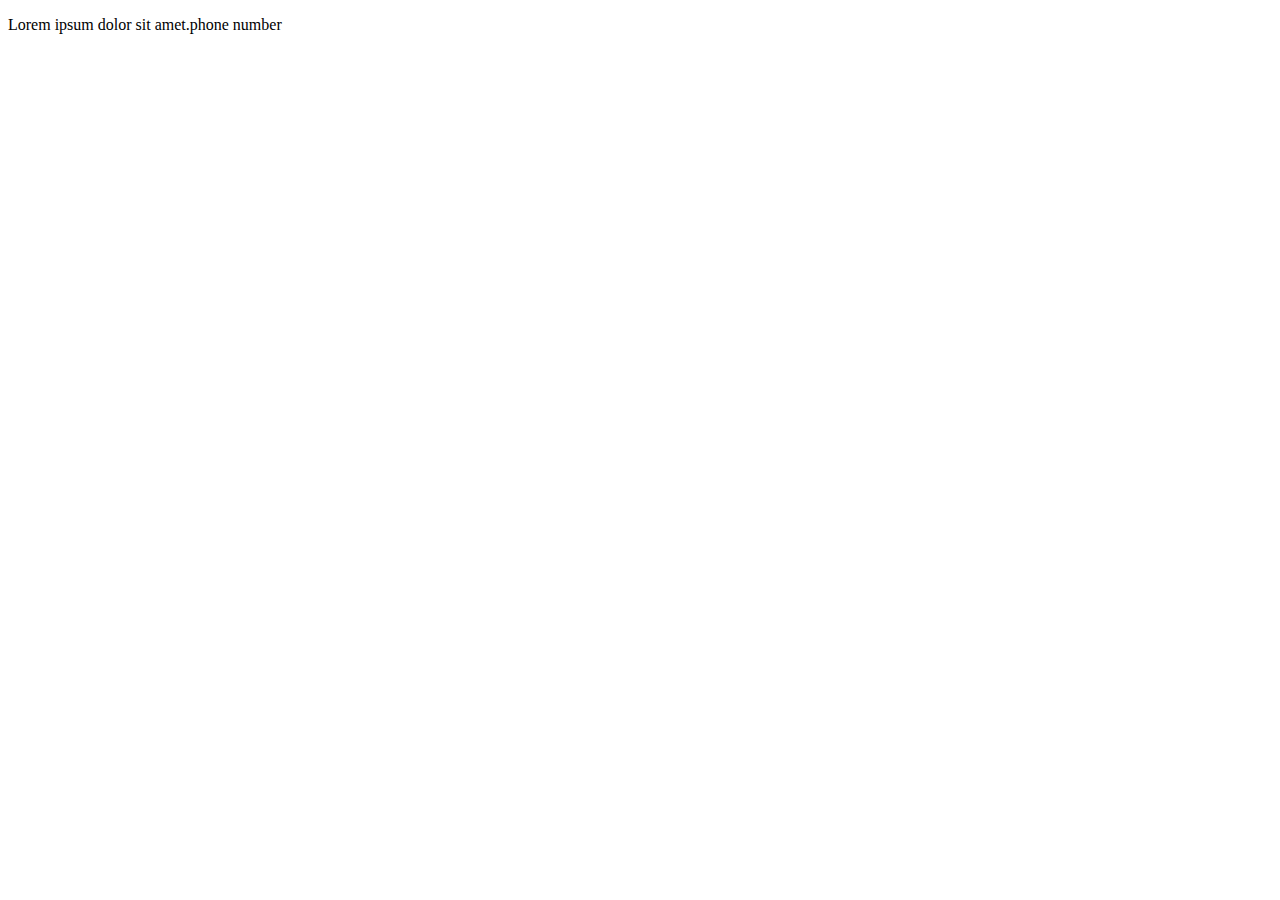
<file: Coding/index.html>
<!DOCTYPE html>
<html lang="en">
<head>
    <meta charset="UTF-8">
    <meta name="viewport" content="width=device-width, initial-scale=1.0">
    <title>lorem</title>
</head>
<body>
<p>Lorem ipsum dolor sit amet.phone number
    
</p>
</body>
</html>
</file>
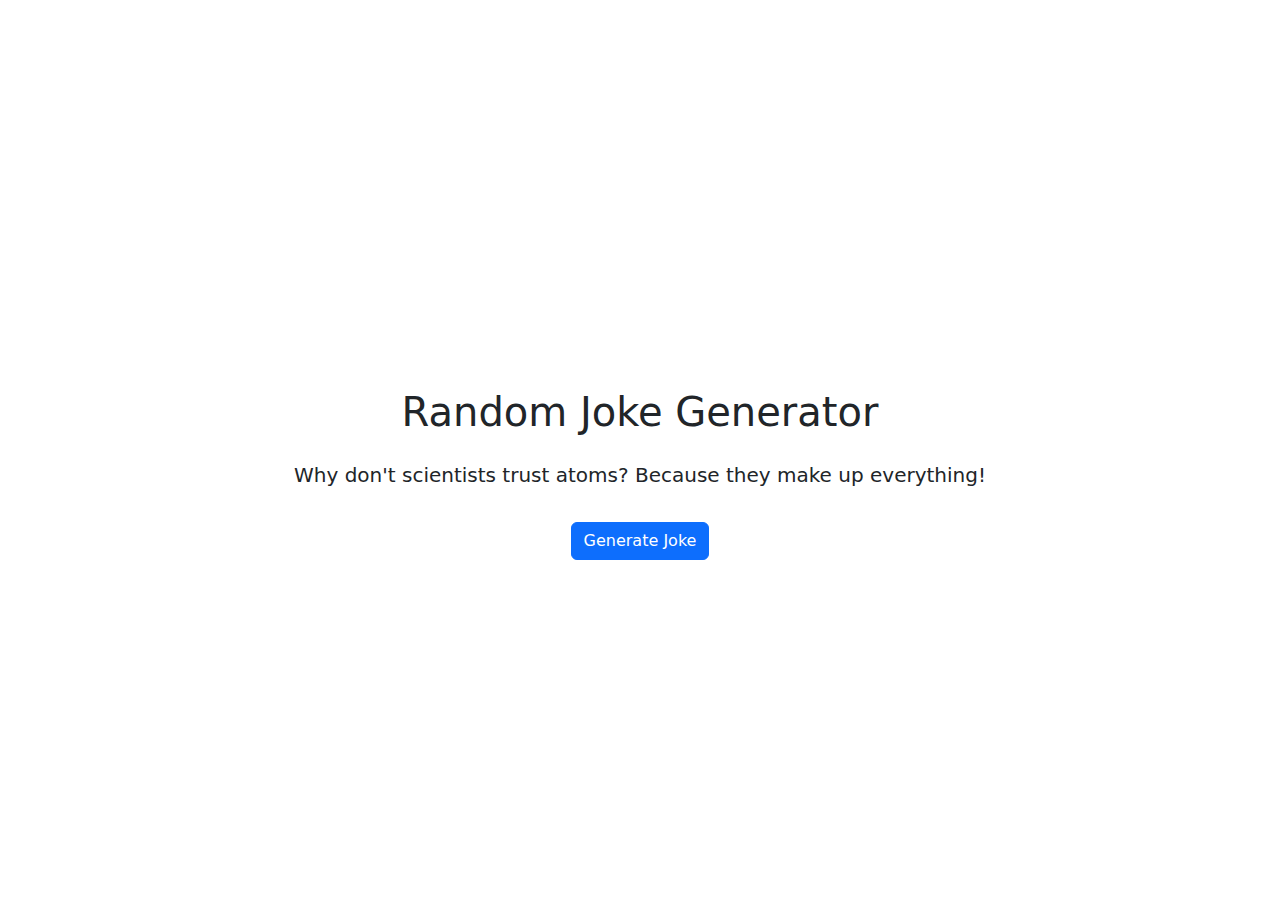
<file: JAVASCRIPT/Projects/Covid/index.html>
<!DOCTYPE html>
<html lang="en">
  <head>
    <meta charset="UTF-8" />
    <meta name="viewport" content="width=device-width, initial-scale=1.0" />
    <title>Random Joke Generator</title>
    <!-- Bootstrap CSS -->
    <link
      href="https://cdn.jsdelivr.net/npm/bootstrap@5.3.0/dist/css/bootstrap.min.css"
      rel="stylesheet"
    />
    <style>
      body {
        display: flex;
        align-items: center;
        justify-content: center;
        height: 100vh;
        margin: 0;
      }
    </style>
  </head>
  <body>
    <div class="container text-center">
      <h1 class="mt-5">Random Joke Generator</h1>
      <div id="joke-container" class="mt-4">
        <p id="joke-text" class="lead">Click the button for a joke!</p>
      </div>
      <button id="generate-joke" class="btn btn-primary mt-3">
        Generate Joke
      </button>
    </div>

    <!-- Bootstrap JS and Popper.js (required for Bootstrap) -->
    <script src="https://code.jquery.com/jquery-3.6.0.min.js"></script>
    <script src="https://cdn.jsdelivr.net/npm/bootstrap@5.3.0/dist/js/bootstrap.bundle.min.js"></script>

    <script>
      // Array of jokes
      const jokes = [
        "Why don't scientists trust atoms? Because they make up everything!",
        "Parallel lines have so much in common. It's a shame they'll never meet.",
        "I told my wife she was drawing her eyebrows too high. She looked surprised.",
        "Why did the scarecrow win an award? Because he was outstanding in his field!",
        "I only know 25 letters of the alphabet. I don't know y.",
        "What do you call fake spaghetti? An impasta.",
        "fuck youuuuuuuuuuuuuuuuuuuuuuuuuuuuuuuuuuuuuuuuuuuuu",
      ];

      // Function to generate a random joke
      function generateRandomJoke() {
        const randomIndex = Math.floor(Math.random() * jokes.length);
        const jokeText = jokes[randomIndex];
        document.getElementById("joke-text").textContent = jokeText;
      }

      // Event listener for the button click
      document
        .getElementById("generate-joke")
        .addEventListener("click", generateRandomJoke);

      // Initial joke generation on page load
      generateRandomJoke();
    </script>
  </body>
</html>
</file>
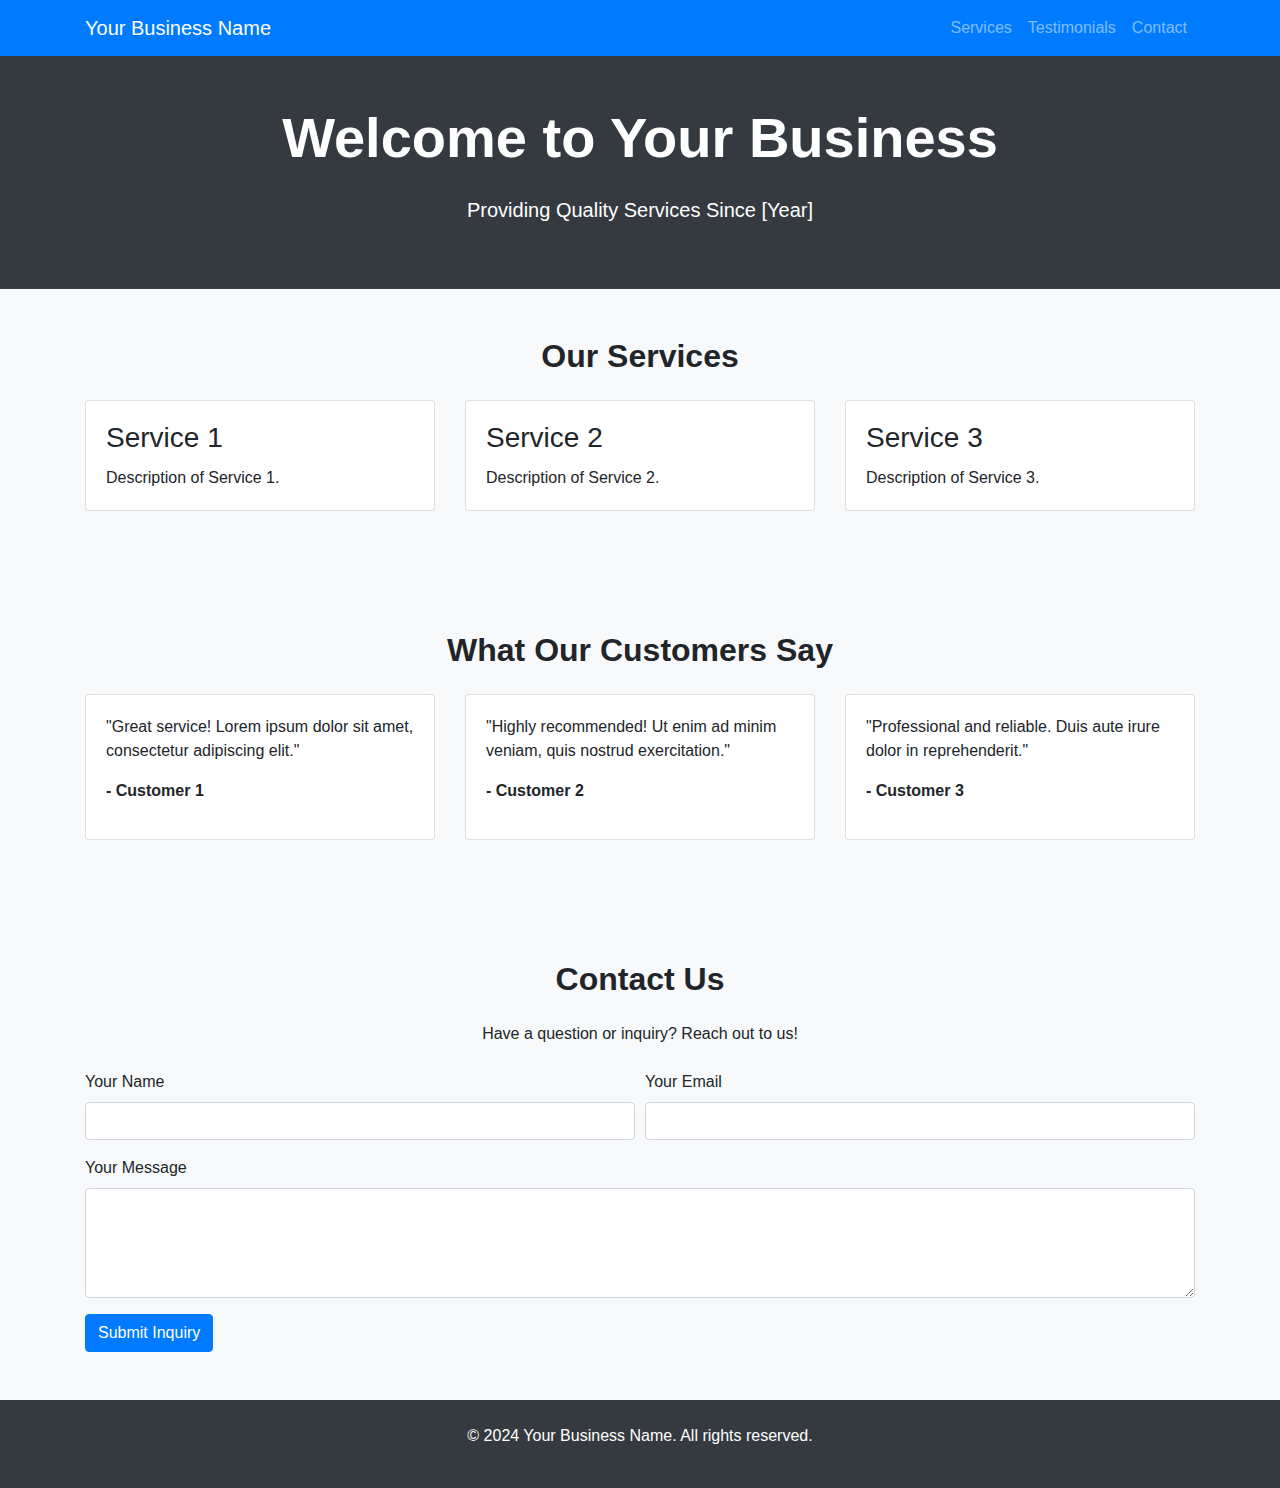
<file: Business/businessboot.html>
<!DOCTYPE html>
<html lang="en">
  <head>
    <meta charset="UTF-8" />
    <meta name="viewport" content="width=device-width, initial-scale=1.0" />
    <link
      rel="stylesheet"
      href="https://stackpath.bootstrapcdn.com/bootstrap/4.5.2/css/bootstrap.min.css"
    />
    <title>Local Business - Your Business Name</title>
    <style>
      /* Add any additional custom styles here */
    </style>
  </head>
  <body class="bg-light font-sans">
    <!-- Navigation -->
    <nav class="navbar navbar-expand-lg navbar-dark bg-primary">
      <div class="container">
        <a class="navbar-brand" href="#">Your Business Name</a>
        <button
          class="navbar-toggler"
          type="button"
          data-toggle="collapse"
          data-target="#navbarNav"
          aria-controls="navbarNav"
          aria-expanded="false"
          aria-label="Toggle navigation"
        >
          <span class="navbar-toggler-icon"></span>
        </button>
        <div class="collapse navbar-collapse" id="navbarNav">
          <ul class="navbar-nav ml-auto">
            <li class="nav-item">
              <a class="nav-link" href="#services">Services</a>
            </li>
            <li class="nav-item">
              <a class="nav-link" href="#testimonials">Testimonials</a>
            </li>
            <li class="nav-item">
              <a class="nav-link" href="#contact">Contact</a>
            </li>
          </ul>
        </div>
      </div>
    </nav>

    <!-- Hero Section -->
    <header class="bg-dark text-white text-center py-5">
      <h1 class="display-4 font-weight-bold mb-4">Welcome to Your Business</h1>
      <p class="lead">Providing Quality Services Since [Year]</p>
    </header>

    <!-- Services Section -->
    <section id="services" class="container my-5">
      <h2 class="text-center font-weight-bold mb-4">Our Services</h2>
      <div class="row">
        <!-- Service Card 1 -->
        <div class="col-md-4 mb-4">
          <div class="card">
            <div class="card-body">
              <h3 class="card-title">Service 1</h3>
              <p class="card-text">Description of Service 1.</p>
            </div>
          </div>
        </div>

        <!-- Service Card 2 -->
        <div class="col-md-4 mb-4">
          <div class="card">
            <div class="card-body">
              <h3 class="card-title">Service 2</h3>
              <p class="card-text">Description of Service 2.</p>
            </div>
          </div>
        </div>

        <!-- Service Card 3 -->
        <div class="col-md-4 mb-4">
          <div class="card">
            <div class="card-body">
              <h3 class="card-title">Service 3</h3>
              <p class="card-text">Description of Service 3.</p>
            </div>
          </div>
        </div>
      </div>
    </section>

    <!-- Testimonials Section -->
    <section id="testimonials" class="bg-light py-5">
      <div class="container">
        <h2 class="text-center font-weight-bold mb-4">
          What Our Customers Say
        </h2>
        <div class="row">
          <!-- Testimonial Card 1 -->
          <div class="col-md-4 mb-4">
            <div class="card">
              <div class="card-body">
                <p class="card-text">
                  "Great service! Lorem ipsum dolor sit amet, consectetur
                  adipiscing elit."
                </p>
                <p class="font-weight-bold">- Customer 1</p>
              </div>
            </div>
          </div>

          <!-- Testimonial Card 2 -->
          <div class="col-md-4 mb-4">
            <div class="card">
              <div class="card-body">
                <p class="card-text">
                  "Highly recommended! Ut enim ad minim veniam, quis nostrud
                  exercitation."
                </p>
                <p class="font-weight-bold">- Customer 2</p>
              </div>
            </div>
          </div>

          <!-- Testimonial Card 3 -->
          <div class="col-md-4 mb-4">
            <div class="card">
              <div class="card-body">
                <p class="card-text">
                  "Professional and reliable. Duis aute irure dolor in
                  reprehenderit."
                </p>
                <p class="font-weight-bold">- Customer 3</p>
              </div>
            </div>
          </div>
        </div>
      </div>
    </section>

    <!-- Contact Section -->
    <section id="contact" class="container my-5">
      <h2 class="text-center font-weight-bold mb-4">Contact Us</h2>
      <p class="text-center">Have a question or inquiry? Reach out to us!</p>
      <form id="contactForm" class="mt-4">
        <div class="form-row">
          <div class="form-group col-md-6">
            <label for="name">Your Name</label>
            <input
              type="text"
              class="form-control"
              id="name"
              name="name"
              required
            />
          </div>
          <div class="form-group col-md-6">
            <label for="email">Your Email</label>
            <input
              type="email"
              class="form-control"
              id="email"
              name="email"
              required
            />
          </div>
        </div>
        <div class="form-group">
          <label for="message">Your Message</label>
          <textarea
            class="form-control"
            id="message"
            name="message"
            rows="4"
            required
          ></textarea>
        </div>
        <button type="submit" class="btn btn-primary">Submit Inquiry</button>
      </form>
    </section>

    <!-- Footer -->
    <footer class="bg-dark text-white py-4">
      <div class="container text-center">
        <p>&copy; 2024 Your Business Name. All rights reserved.</p>
      </div>
    </footer>

    <!-- Your additional JavaScript goes here -->
    <script src="https://code.jquery.com/jquery-3.5.1.slim.min.js"></script>
    <script src="https://cdn.jsdelivr.net/npm/@popperjs/core@2.5.2/dist/umd/popper.min.js"></script>
    <script src="https://stackpath.bootstrapcdn.com/bootstrap/4.5.2/js/bootstrap.min.js"></script>
    <script>
      // Add JavaScript code for form submission, validation, etc.
      document
        .getElementById("contactForm")
        .addEventListener("submit", function (e) {
          e.preventDefault();
          // Add your form submission logic here
        });
    </script>
  </body>
</html>
</file>
